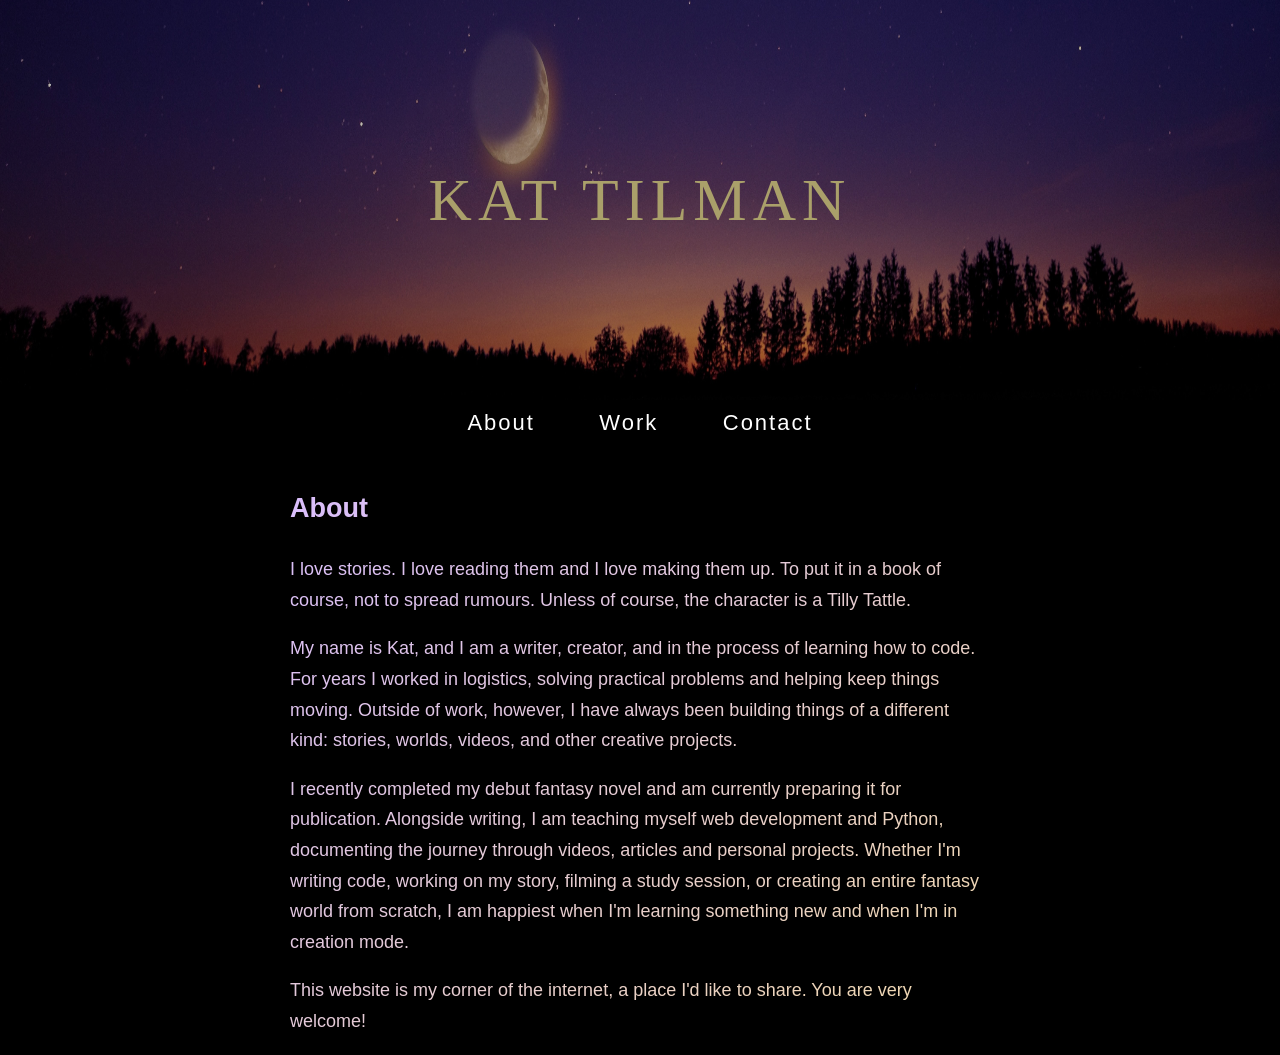
<file: index.html>
<!DOCTYPE html>
<html lang="en">
<head>
  <meta charset="UTF-8">
  <meta name="viewport" content="width=device-width, initial-scale=1.0">
  <title>Kat Tilman</title>
  <link rel="stylesheet" href="style.css">
</head>
<body>

<header>
  <div class="hero">
    <h1>Kat Tilman</h1>
  </div>
  <nav>
    <a href="#about">About</a>
    <a href="#work">Work</a>
    <a href="#contact">Contact</a>
  </nav>
</header>

<section id="about">
  <h2>About</h2>
  <p>
    I love stories. I love reading them and I love making them up. To put it in a book of course, not to spread rumours. Unless of course, the character is a Tilly Tattle.
  </p>

  <p>
    My name is Kat, and I am a writer, creator, and in the process of learning how to code. For years I worked in logistics, solving practical problems and helping keep things moving.
    Outside of work, however, I have always been building things of a different kind: stories, worlds, videos, and other creative projects.
  </p>

  <p>
    I recently completed my debut fantasy novel and am currently preparing it for publication. Alongside writing, I am teaching myself web development and Python,
    documenting the journey through videos, articles and personal projects. Whether I'm writing code, working on my story, filming a study session, or creating an entire fantasy world from scratch,
    I am happiest when I'm learning something new and when I'm in creation mode.
  </p>

  <p>
    This website is my corner of the internet, a place I'd like to share. You are very welcome!
  </p>
</section>
</body>
</html>
</file>
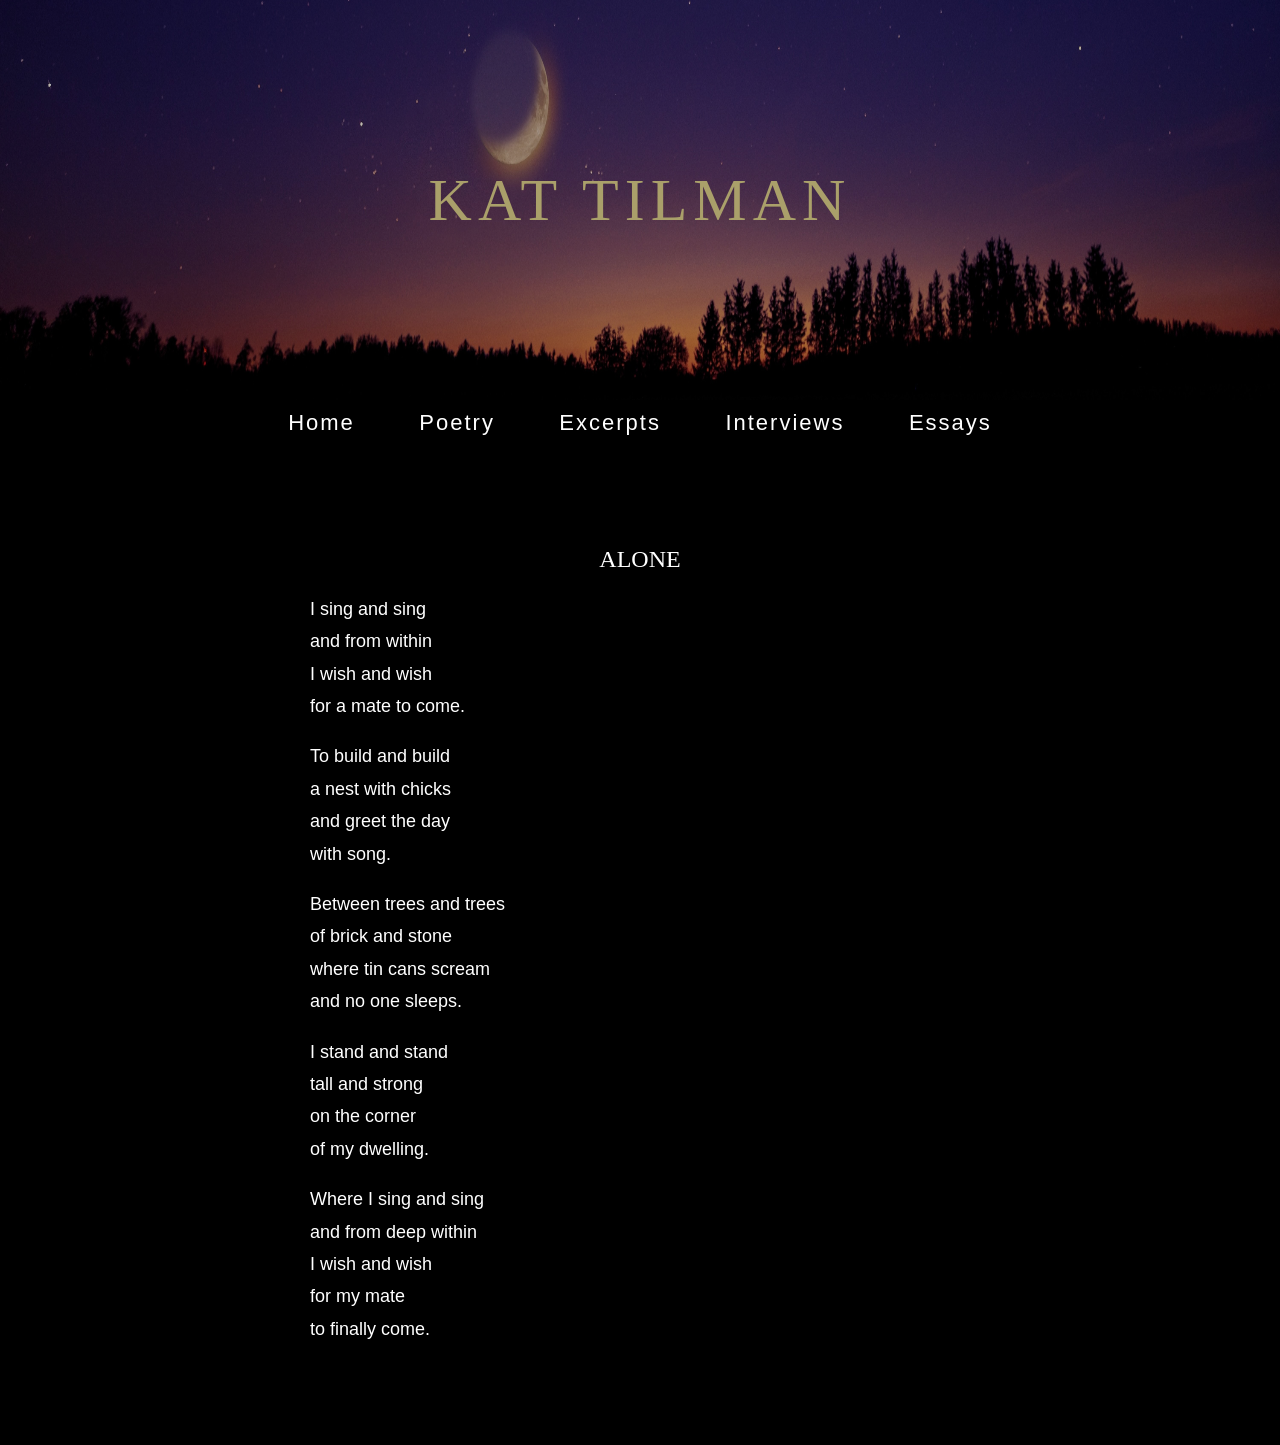
<file: alone.html>
<!DOCTYPE html>
<html lang="en">
<head>
    <meta charset="UTF-8">
    <meta name="viewport" content="width=device-width, initial-scale=1.0">
    <title>Alone | Kat tilman</title>
    <link rel="stylesheet" href="style.css">
</head>

<body>
<header>
    <div class="hero">
        <h1>Kat Tilman</h1>
    </div>
    <nav>
        <a href="index.html">Home</a>
        <a href="poetry.html">Poetry</a>
        <a href="excerpts.html">Excerpts</a>
        <a href="interviews.html">Interviews</a>
        <a href="essays.html">Essays</a>
    </nav>
</header>

    <main class="single-post">
        <article>
            <h2>Alone</h2>
            <p>
                I sing and sing<br>
                and from within<br>
                I wish and wish<br>
                for a mate to come.
            </p>
            <p>
                To build and build<br>
                a nest with chicks<br>
                and greet the day<br>
                with song.
            </p>
            <p>
                Between trees and trees<br>
                of brick and stone<br>
                where tin cans scream<br>
                and no one sleeps.
            </p>
            <p>    
                I stand and stand<br>
                tall and strong<br>
                on the corner <br>
                of my dwelling.
            </p>
            <p>    
                Where I sing and sing<br>
                and from deep within<br>
                I wish and wish<br>
                for my mate<br>
                to finally come.
            </p>
        </article>
    </main>
</body>
</html>
</file>
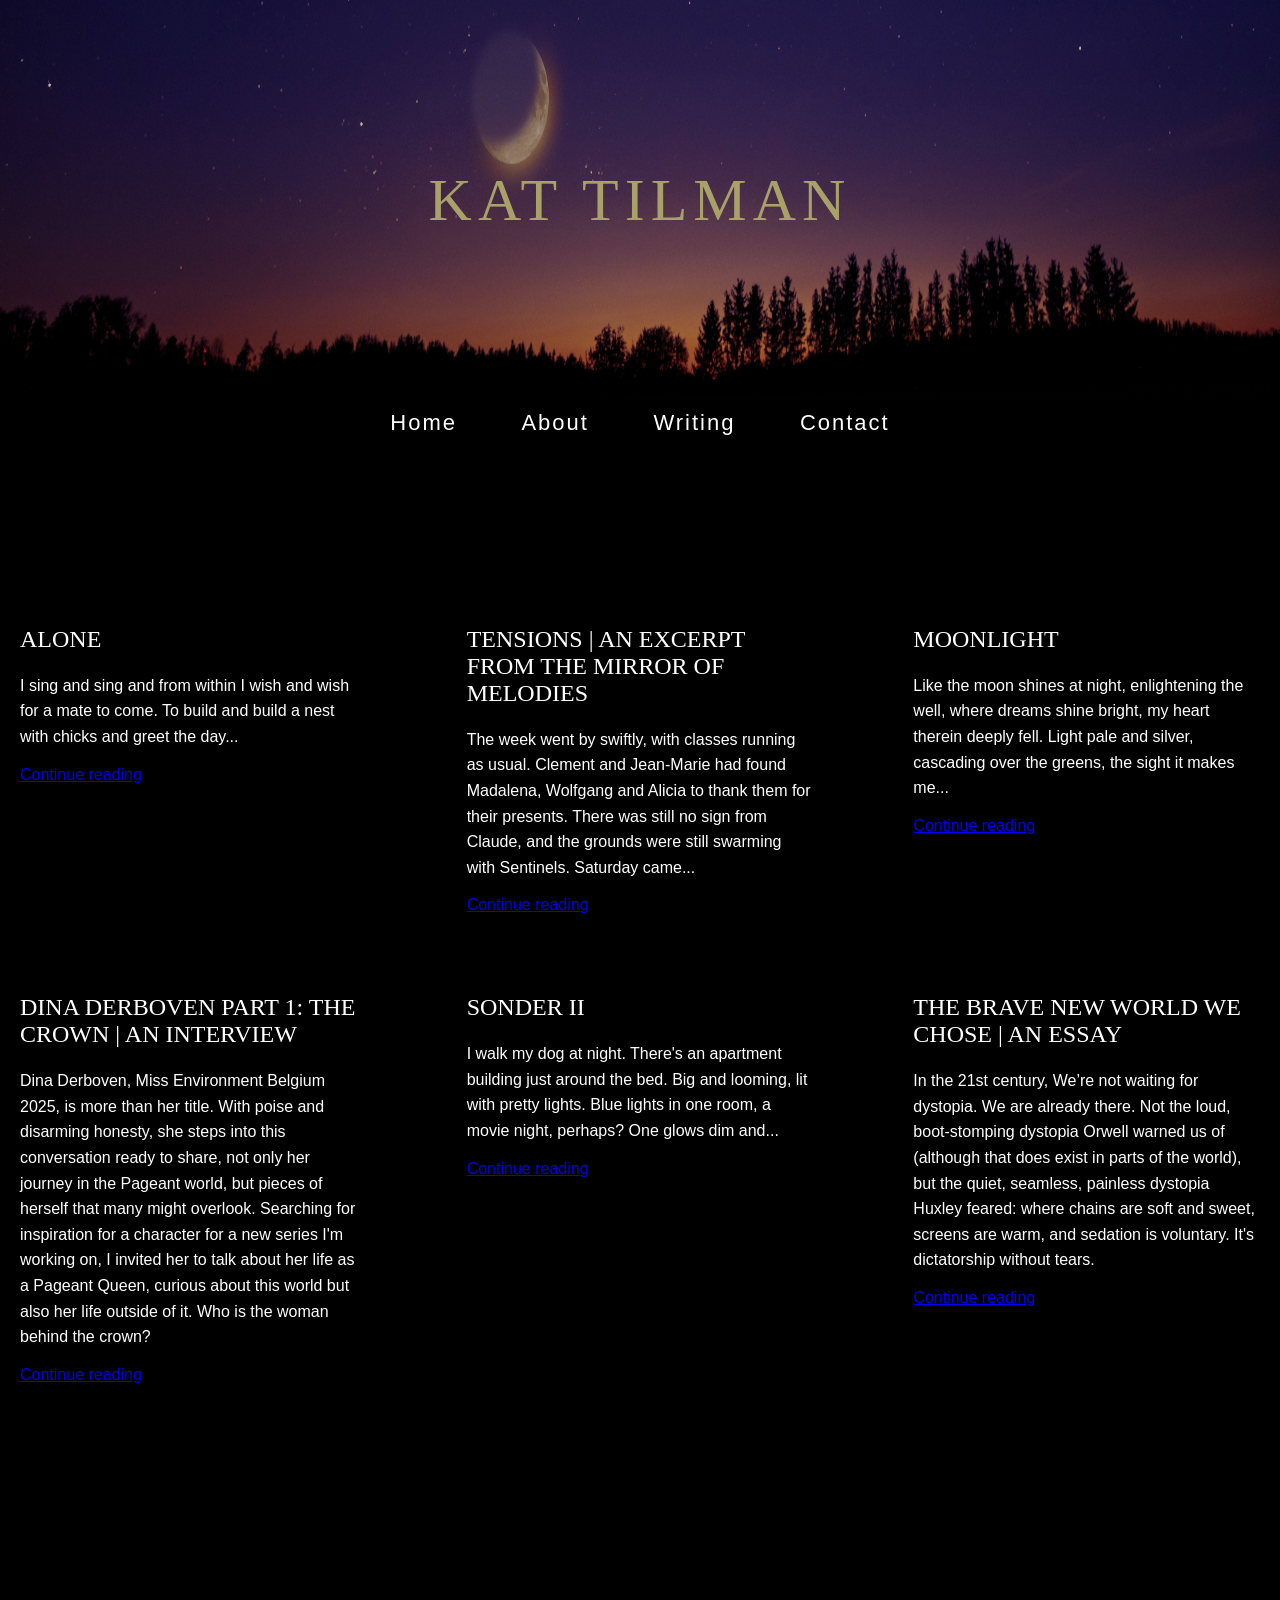
<file: writing.html>
<!DOCTYPE html>
<html lang="en">
<head>
  <meta charset="UTF-8">
  <meta name="viewport" content="width=device-width, initial-scale=1.0">
  <title>Kat Tilman</title>
  <link rel="stylesheet" href="style.css">
</head>
<body>

<header>
  <div class="hero">
    <h1>Kat Tilman</h1>
  </div>
  <nav>
    <a href="index.html">Home</a>
    <a href="about.html">About</a>
    <a href="writing.html">Writing</a>
    <a href="contact.html">Contact</a>
  </nav>
</header>

<main class="writing-grid">
    <article class="writing-card">
        <h2>Alone</h2>
        <p>I sing and sing
            and from within
            I wish and wish
            for a mate to come.

            To build and build
            a nest with chicks
            and greet the day...</p>
        <a href="#">Continue reading</a>        
    </article>

    <article class="writing-card">
        <h2>Tensions | An excerpt from The Mirror of Melodies</h2>
        <p>The week went by swiftly, with classes running as usual. 
            Clement and Jean-Marie had found Madalena, 
            Wolfgang and Alicia to thank them for their presents. 
            There was still no sign from Claude, and the grounds were 
            still swarming with Sentinels. Saturday came...</p>
        <a href="#">Continue reading</a>  
    </article>

    <article class="writing-card">
        <h2>Moonlight</h2>
        <p>Like the moon shines at night, 
            enlightening the well, 
            where dreams shine bright, 
            my heart therein deeply fell. 

            Light pale and silver, 
            cascading over the greens, 
            the sight it makes me...</p>
        <a href="#">Continue reading</a>  
    </article>

    <article class="writing-card">
        <h2>Dina Derboven Part 1: The Crown | An interview</h2>
        <p>Dina Derboven, Miss Environment Belgium 2025, is more than her title. 
            With poise and disarming honesty, she steps into this conversation ready to share, 
            not only her journey in the Pageant world, but pieces of herself that many might overlook.
            Searching for inspiration for a character for a new series I'm working on, I invited her 
            to talk about her life as a Pageant Queen, curious about this world but also 
            her life outside of it. Who is the woman behind the crown?</p>
        <a href="#">Continue reading</a>  
    </article>

    <article class="writing-card">
        <h2>Sonder II</h2>
        <p>I walk my dog at night.
            There's an apartment building
            just around the bed.
            Big and looming,
            lit with pretty lights.

            Blue lights in one room,
            a movie night, perhaps?
            One glows dim and...</p>
        <a href="#">Continue reading</a>  
    </article>

     <article class="writing-card">
        <h2>The brave new world we chose | An essay</h2>
        <p>In the 21st century, We’re not waiting for dystopia. We are already there. 
            Not the loud, boot-stomping dystopia Orwell warned us of (although that 
            does exist in parts of the world), but the quiet, seamless, painless 
            dystopia Huxley feared: where chains are soft and sweet, screens are warm, 
            and sedation is voluntary. It's dictatorship without tears. </p>
        <a href="#">Continue reading</a>  
    </article>
</main>

</body>
</html>
</file>
<file: style.css>
* {
    box-sizing: border-box;
}

body {
    margin: 0;
    padding: 0;
    font-family: "Helvetica Neue", Helvetica, sans-serif;
    font-weight: 100;
    color: white;
    background-image: linear-gradient(
        rgba(0, 0, 0, 0.25),
        rgba(0, 0, 0, 0.25)
    ), url("stockMoon.jpg");
    background-size: 100% 400px;
    background-repeat: no-repeat;
    background-position: center top;
    background-attachment: fixed;
    background-color: #000000;
}

main {
    padding: 60px 20px;
}

.hero {
    height: 400px;
    display: flex;
    align-items: center;
    justify-content: center;
}

.hero h1 {
    color: #aaa06a;
    font-family: Didot, Georgia, serif;
    font-weight: 400;
    font-size: 60px;
    letter-spacing: 6px;
    text-transform: uppercase;
}

nav {
    background-color: transparent;
    padding: 10px;
    text-align: center;
}

nav a, nav span {
    color: white;
    font-family: "Helvetica Neue", Helvetica, sans-serif;
    font-weight: 100;
    text-decoration: none;
    letter-spacing: 2px;
    margin: 0 30px;
    font-size: 22px;
}

#about {
    max-width: 700px;
    margin: 40px auto 0 auto;
    background: linear-gradient(135deg, #d9bdfc, #f1d9ab);
    -webkit-background-clip: text;
    -webkit-text-fill-color: transparent;
    font-family: "Helvetica Neue", Helvetica, sans-serif;
    font-weight: 200;
    line-height: 1.7;
    font-size: 18px;
}

.writing-grid {
    display: grid;
    grid-template-columns: repeat(3, 1fr);
    column-gap: 100px;
    max-width: 1300px;
    margin: 100px auto;
}

.writing-card {
    break-inside: avoid;
    margin-bottom: 60px;
}

.writing-card h2 {
    font-family: Didot, Georgia, serif;
    font-weight: 300;
    text-transform: uppercase;
}

.writing-card p {
    font-family: "Helvetica Neue", Helvetica, sans-serif;
    font-weight: 100;
    line-height: 1.6;
}

.single-post {
    max-width: 700px;
    margin: 100px auto;
    padding: 0 20px;
}

.single-post h2 {
    font-family: Didot, Georgia, serif;
    font-weight: 300;
    text-transform: uppercase;
    text-align: center;
}

.single-post h3 {
    font-family: Didot, Georgia, serif;
    font-weight: 300;
    text-transform: uppercase;
    text-align: center;
}

.single-post p {
    font-family: "Helvetica Neue", Helvetica, sans-serif;
    font-weight: 100;
    line-height: 1.8;
    font-size: 18px;
    text-align: left;
}

.poetry-post p {
    text-align: center;
}

@media (max-width: 768px) {
    body {
        background-size: auto 280px;
    
    }

    .hero {
        height: 280px;
    }

    .hero h1 {
        font-size: 38px;
        letter-spacing: 4px;
        text-align: center;
    }

    nav {
        display: flex;
        justify-content: center;
        flex-wrap: wrap;
        gap: 16px 24px;
        padding: 18px;        
    }

    nav a,
    nav span {
        margin: 0;
        font-size: 18px;
    }

    .writing-grid {
        grid-template-columns: 1fr;
        row-gap: 40px;
        margin: 50px auto;
    }

    .writing-card {
        margin-bottom: 0;
    }

    #about {
        margin-top: 20px;
        font-size: 16px;
    }

    .single-post {
        margin: 50px auto;
    }

    .single-post p {
        font-size: 16px;
    }
}
</file>
